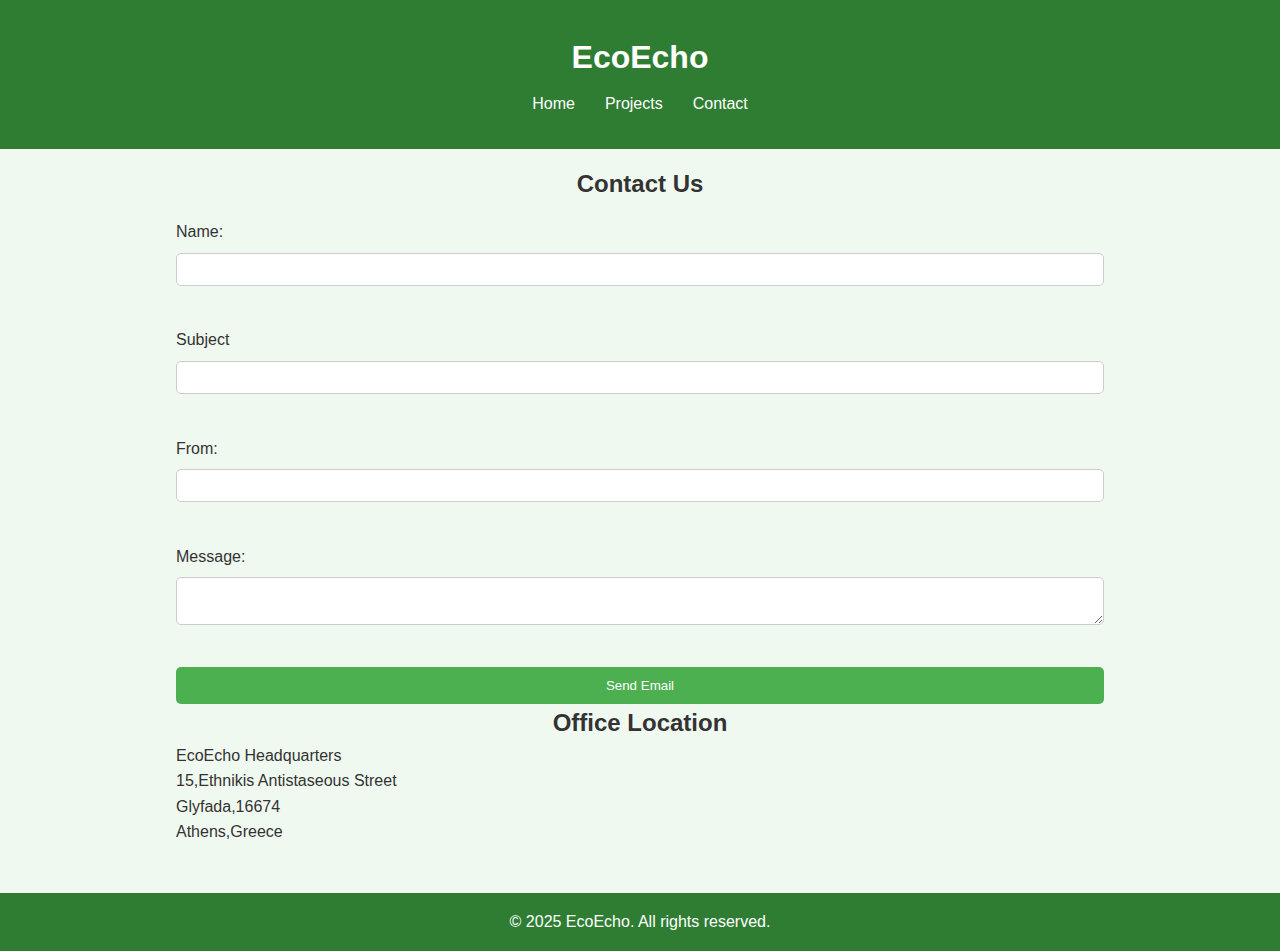
<file: contact.html>
<!DOCTYPE html>
<html lang="en">

<head>
  <meta charset="UTF-8" />
  <meta name="viewport" content="width=device-width, initial-scale=1.0" />
  <title>EcoEcho - Contact</title>
  <link rel="stylesheet" href="style.css" />
  <script src="https://smtpjs.com/v3/smtp.js">
  </script>
</head>

<body>
  <header>
    <div class="container">
      <h1>EcoEcho</h1>
      <nav>
        <ul>
          <li><a href="index.html">Home</a></li>
          <li><a href="projects.html">Projects</a></li>
          <li><a href="contact.html">Contact</a></li>
        </ul>
      </nav>
    </div>
  </header>
  <!--Post form here-->
  <main class="container">
    <section>
      <h2>Contact Us</h2>
      <form id="emailForm">
        <label for="name">Name:</label>
        <input type="text" id="name" name="name" required><br>
        <label for="subject">Subject</label>
        <input type="text" id="subject" name="subject" required><br>
        <label for="toEmail">From:</label>
        <input type="email" id="toEmail" name="toEmail" required><br>
        <label for="message">Message:</label>
        <textarea id="message" name="message" required></textarea><br>
        <button type="button" onclick="sendEmail()">Send Email</button>
      </form>
      <script>
        function sendEmail() {
          const name = document.getElementById("name").value;
          const toEmail = document.getElementById("toEmail").value;
          const subject = document.getElementById("subject").value;
          const message = document.getElementById("message").value;

          Email.send({
            SecureToken: "#",
            From: toEmail,
            From: "#",
            Subject: subject,
            Body: message,
          }).then((response) => {
            if (response === "OK") {
              alert("✅ Email sent successfully!");
            } else {
              alert("❌ Failed to send email: " + response);
            }
          });
        }
      </script>
</body>

</html>

</script>
</body>

</html>
<h2><b>Office Location</b></h2>
<p>EcoEcho Headquarters
  <br>
  15,Ethnikis Antistaseous Street
  <br>
  Glyfada,16674
  <br>
  Athens,Greece
</p>
</section>
</main>
<footer>
  <p>&copy; 2025 EcoEcho. All rights reserved.</p>
</footer>
</body>

</html>
</file>
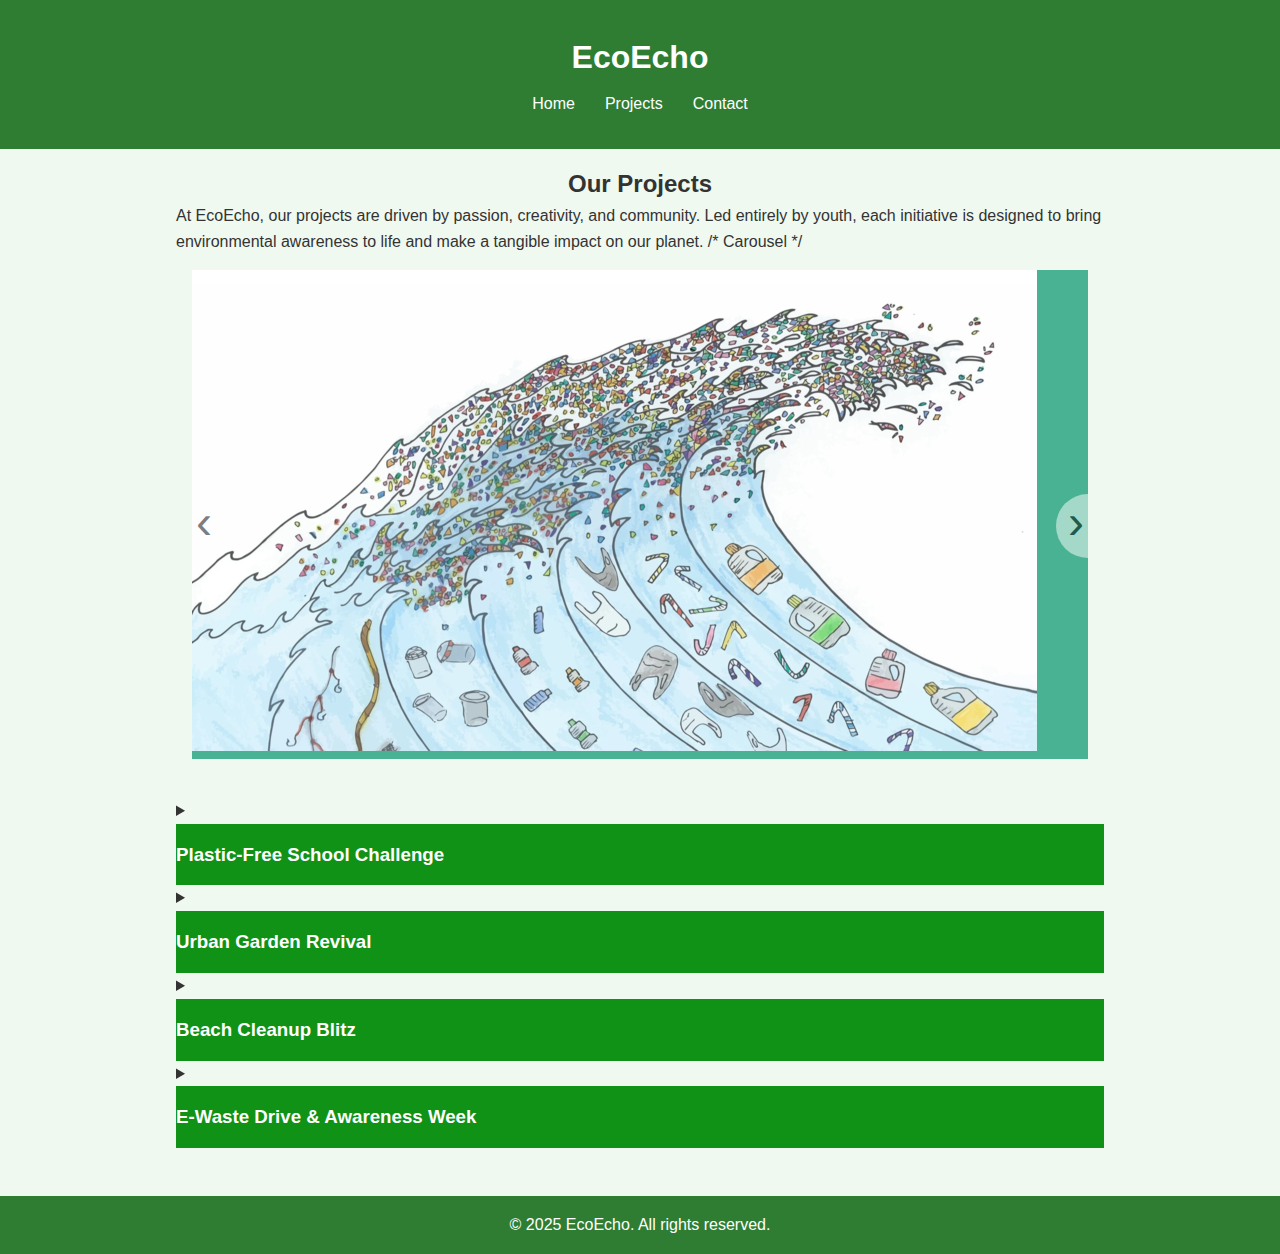
<file: projects.html>
<!-- projects.html -->

<!DOCTYPE html>
<html lang="en">
<head>
  <meta charset="UTF-8" />
  <meta name="viewport" content="width=device-width, initial-scale=1.0" />
  <title>EcoEcho - Projects</title>
  <link rel="stylesheet" href="style.css" />
</head>
<body>
  <header>
    <div class="container">
      <h1>EcoEcho</h1>
      <nav>
        <ul>
          <li><a href="index.html">Home</a></li>
          <li><a href="projects.html">Projects</a></li>
          <li><a href="contact.html">Contact</a></li>
        </ul>
      </nav>
    </div>
  </header>

  <main class="container">
    <section>
      <h2>Our Projects</h2> 
      <p>At EcoEcho, our projects are driven by passion, creativity, and community. 
        Led entirely by youth, each initiative is designed to bring environmental awareness to life and make a tangible impact on our planet. 
      
        /* Carousel */

        <section class="slider-wrapper">
          <button class="slide-arrow" id="slide-arrow-prev">
            &#8249;
          </button>
          <button class="slide-arrow" id="slide-arrow-next">
            &#8250;
          </button>
          <ul class="slides-container" id="slides-container">
            <li class="slide"><img src="BeachCleanup.png" alt="1"></li>
            <li class="slide"><img src="Devices.png" alt="2"></li>
            <li class="slide"><img src="Plastic_Free_School_Challenge.png" alt="3"></li>
            <li class="slide"><img src="Urban.png" alt="N"></li>
          </ul>
        </section>

        <script src="Slideshow container.js"></script>

        <details>
        <summary>
        <h3>Plastic-Free School Challenge</h3>
        </summary>
        <p>We partnered with local schools to eliminate single-use plastics in cafeterias and classrooms. Over 2,000 students joined us, replacing plastic items with eco-friendly alternatives and setting up reusable container stations.
          <br><strong>👉 Impact: </strong> Reduced plastic waste by 60% in participating schools.
           <br> <strong>📌 Location:</strong> Athens, Greece
           <br> <strong>📆 Date: </strong> September – December 2025</p>
           <img src="Plastic_Free_School_Challenge.png"/>
        </details>
        <details>
          <summary>
          <h3>Urban Garden Revival</h3>
        </summary>
        <p>We transformed vacant city lots into vibrant green spaces. With the help of volunteers, we planted native herbs, vegetables, and pollinator plants to improve air quality and biodiversity.
          <br><strong>👉 Impact:</strong> Created 3 community gardens and involved over 150 youth volunteers.
          <br><strong>📌 Location:</strong> Glyfada & Nea Smyrni
          <br><strong>📆 Date:</strong> Summer 2025</p>
          <img src="Urban.png"/>
        </details>
        <details>
          <summary>
            <h3>Beach Cleanup Blitz</h3>
          </summary>
      <p>EcoEcho hosted monthly cleanups along Athens’ coastline. We collected over 1,200 kg of waste, sorted recyclables, and educated beachgoers on plastic pollution.
        <br><strong>👉 Impact:</strong>1,200+ kg of trash removed; 300+ people educated.
        <br><strong>📌 Location:</strong>Vouliagmeni Beach
        <br><strong>📆 Date:</strong>March – August 2025</p>
        <img src="BeachCleanup.png"/>
        </details>
        <details>
          <summary>
            <h3>E-Waste Drive & Awareness Week</h3>
          </summary>
        <p>We launched an awareness campaign on electronic waste and hosted collection events where locals could safely dispose of old devices. 
          Partnered with certified recyclers to ensure ethical handling.
          <br><strong>👉 Impact:</strong>Recycled over 700 old devices and raised awareness among 1,000+ people.
          <br><strong>📌 Location:</strong>Athens Metro Hubs
          <br><strong>📆 Date:</strong>November 2025</p>
          <img src="Devices.png"/>
        </details>
  </main>

  <footer>
    <p>&copy; 2025 EcoEcho. All rights reserved.</p>
  </footer>
</body>
</html>
</file>
<file: style.css>
* {
  box-sizing: border-box;
  margin: 0;
  padding: 0;
  font-family: sans-serif;
}

body {
  line-height: 1.6;
  background-color: #f0f9f0;
  color: #333;
}

.container {
  width: 90%;
  max-width: 960px;
  margin: 0 auto;
  padding: 1rem;
}

header {
  background-color: #2e7d32;
  color: #fff;
  padding: 1rem 0;
}

header h1 {
  text-align: center;
}

h2 {
  text-align: center;
}

h3 {
  width: auto;
  height: auto;
  background-color: #109216;
  color: #fff;
  font-family: sans-serif;
  padding: 1rem 0;
  transition: background-color 0.3s ease; /* Плавное изменение цвета */
}
h3:hover {
  background-color: lightgreen;
}

nav ul {
  display: flex;
  justify-content: center;
  list-style: none;
  margin-top: 0.5rem;
}

nav ul li {
  margin: 0 15px;
}

nav ul li a {
  color: #fff;
  text-decoration: none;
}

.hero {
  text-align: center;
  padding: 2rem 0;
}

.responsive-img {
  width: 100%;
  height: auto;
  margin-top: 1rem;
}

form {
  display: flex;
  flex-direction: column;
}

form label {
  margin-top: 1rem;
}

form input,
form textarea {
  padding: 0.5rem;
  margin-top: 0.5rem;
  border: 1px solid #ccc;
  border-radius: 5px;
}

form button {
  margin-top: 1rem;
  padding: 0.7rem;
  background-color: #4caf50;
  color: white;
  border: none;
  border-radius: 5px;
  cursor: pointer;
}

form button:hover {
  background-color: #388e3c;
}

footer {
  background-color: #2e7d32;
  color: white;
  text-align: center;
  padding: 1rem;
  margin-top: 2rem;
}

@media (max-width: 600px) {
  nav ul {
    flex-direction: column;
    align-items: center;
  }

  nav ul li {
    margin: 10px 0;
  }
}

img {
  max-width: 100%;
  height: auto;
}

* {box-sizing:border-box}

/* Carousel */
* {
  box-sizing: border-box;
}

body {
  max-width: 1440px;
  margin: auto;
}

.slider-wrapper {
  margin: 1rem;
  position: relative;
  overflow: hidden;
}

.slides-container {
  height: 100%;
  width: 100%;
  display: flex;
  overflow: hidden;
  scroll-behavior: smooth;
  list-style: none;
  margin: 0;
  padding: 0;
  object-fit: cover;
}

.slide-arrow {
  position: absolute;
  display: flex;
  top: 0;
  bottom: 0;
  margin: auto;
  height: 4rem;
  background-color: white;
  border: none;
  width: 2rem;
  font-size: 3rem;
  padding: 0;
  cursor: pointer;
  opacity: 0.5;
  transition: opacity 100ms;
}

.slide-arrow:hover,
.slide-arrow:focus {
  opacity: 1;
}

#slide-arrow-prev {
  left: 0;
  padding-left: 0.25rem;
  border-radius: 0 2rem 2rem 0;
}

#slide-arrow-next {
  right: 0;
  padding-left: 0.75rem;
  border-radius: 2rem 0 0 2rem;
}

.slide {
  width: 100%;
  height: 100%;
  flex: 1 0 100%;
}

.slide:nth-child(1) {
  background-color: #49b293;
}

.slide:nth-child(2) {
  background-color: #b03532;
}

.slide:nth-child(3) {
  background-color: #6a478f;
  margin: 0;
}

.slide:nth-child(4) {
  background-color: #da6f2b;
}

footer a {
  color: inherit;
  text-decoration: none;
}

footer .heart {
  color: #DC143C;
}
</file>
